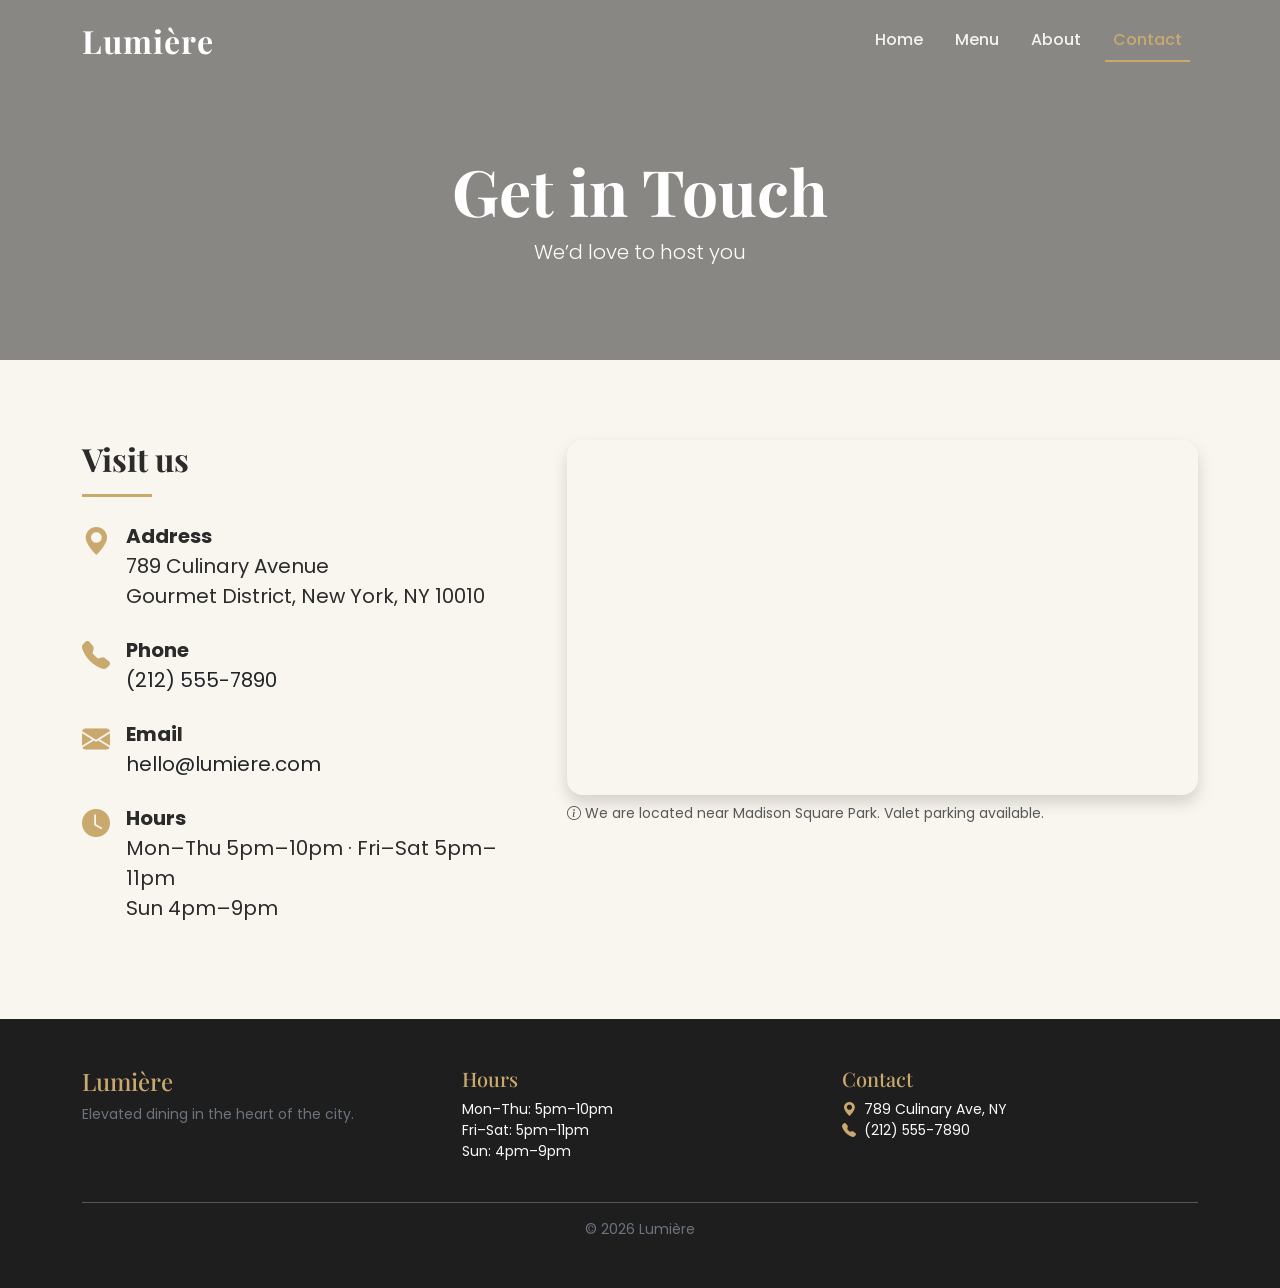
<file: contact.html>
<!DOCTYPE html>
<html lang="en">
<head>
  <meta charset="UTF-8">
  <meta name="viewport" content="width=device-width, initial-scale=1.0">
  <title>Lumière · Contact</title>
  <link href="https://cdn.jsdelivr.net/npm/bootstrap@5.3.2/dist/css/bootstrap.min.css" rel="stylesheet">
  <link rel="stylesheet" href="https://cdn.jsdelivr.net/npm/bootstrap-icons@1.11.3/font/bootstrap-icons.min.css">
  <link href="https://fonts.googleapis.com/css2?family=Playfair+Display:wght@500;600;700&family=Poppins:wght@300;400;500;600&display=swap" rel="stylesheet">
  <link href="https://unpkg.com/aos@2.3.1/dist/aos.css" rel="stylesheet">
  <link rel="stylesheet" href="style.css">
</head>
<body>

<nav class="navbar navbar-expand-lg fixed-top" id="mainNavbar">
  <div class="container">
    <a class="navbar-brand" href="index.html">Lumière</a>
    <button class="navbar-toggler" type="button" data-bs-toggle="collapse" data-bs-target="#navbarMain">
      <span class="navbar-toggler-icon"></span>
    </button>
    <div class="collapse navbar-collapse" id="navbarMain">
      <ul class="navbar-nav ms-auto">
        <li class="nav-item"><a class="nav-link" href="index.html">Home</a></li>
        <li class="nav-item"><a class="nav-link" href="menu.html">Menu</a></li>
        <li class="nav-item"><a class="nav-link" href="about.html">About</a></li>
        <li class="nav-item"><a class="nav-link active" href="contact.html">Contact</a></li>
      </ul>
    </div>
  </div>
</nav>

<!-- Page header -->
<section class="page-header d-flex align-items-center" style="background: linear-gradient(rgba(0,0,0,0.45), rgba(0,0,0,0.45)), url('https://images.unsplash.com/photo-1552566626-52f8b828add9?w=1600&auto=format') center/cover;">
  <div class="container text-center text-white">
    <h1 class="display-3 serif fw-bold" data-aos="fade-down">Get in Touch</h1>
    <p class="lead" data-aos="fade-up">We’d love to host you</p>
  </div>
</section>

<!-- Contact info + Map -->
<section class="py-6 bg-cream">
  <div class="container">
    <div class="row g-5">
      <div class="col-lg-5" data-aos="fade-right">
        <h2 class="serif fw-bold">Visit us</h2>
        <div class="divider ms-0 mb-4"></div>
        <ul class="list-unstyled fs-5">
          <li class="mb-4 d-flex"><i class="bi bi-geo-alt-fill text-gold me-3 fs-3"></i> <div><strong>Address</strong><br>789 Culinary Avenue<br>Gourmet District, New York, NY 10010</div></li>
          <li class="mb-4 d-flex"><i class="bi bi-telephone-fill text-gold me-3 fs-3"></i> <div><strong>Phone</strong><br><a href="tel:+12125557890" class="text-dark text-decoration-none">(212) 555-7890</a></div></li>
          <li class="mb-4 d-flex"><i class="bi bi-envelope-fill text-gold me-3 fs-3"></i> <div><strong>Email</strong><br><a href="mailto:hello@lumiere.com" class="text-dark text-decoration-none">hello@lumiere.com</a></div></li>
          <li class="d-flex"><i class="bi bi-clock-fill text-gold me-3 fs-3"></i> <div><strong>Hours</strong><br>Mon–Thu 5pm–10pm · Fri–Sat 5pm–11pm<br>Sun 4pm–9pm</div></li>
        </ul>
      </div>
      <div class="col-lg-7" data-aos="fade-left">
        <div class="ratio ratio-16x9 rounded-4 overflow-hidden shadow">
          <iframe src="https://www.google.com/maps/embed?pb=!1m18!1m12!1m3!1d3022.966309534333!2d-73.9872596845939!3d40.74844097932841!2m3!1f0!2f0!3f0!3m2!1i1024!2i768!4f13.1!3m3!1m2!1s0x89c259a9b3117469%3A0xd134e199a405a163!2sEmpire%20State%20Building!5e0!3m2!1sen!2sus!4v1616169492224!5m2!1sen!2sus" 
            style="border:0;" allowfullscreen="" loading="lazy" referrerpolicy="no-referrer-when-downgrade" title="Restaurant location map"></iframe>
        </div>
        <p class="text-muted small mt-2"><i class="bi bi-info-circle"></i> We are located near Madison Square Park. Valet parking available.</p>
      </div>
    </div>
  </div>
</section>

<!-- Footer -->
<footer class="bg-dark text-light py-5">
  <div class="container">
    <div class="row gy-4">
      <div class="col-md-4"><h4 class="serif text-gold">Lumière</h4><p class="small text-secondary">Elevated dining in the heart of the city.</p></div>
      <div class="col-md-4"><h5 class="serif text-gold">Hours</h5><ul class="list-unstyled small"><li>Mon–Thu: 5pm–10pm</li><li>Fri–Sat: 5pm–11pm</li><li>Sun: 4pm–9pm</li></ul></div>
      <div class="col-md-4"><h5 class="serif text-gold">Contact</h5><ul class="list-unstyled small"><li><i class="bi bi-geo-alt-fill me-2 text-gold"></i>789 Culinary Ave, NY</li><li><i class="bi bi-telephone-fill me-2 text-gold"></i>(212) 555-7890</li></ul></div>
    </div>
    <hr class="opacity-25 mt-4"><div class="text-center small text-secondary">© 2026 Lumière</div>
  </div>
</footer>

<script src="https://cdn.jsdelivr.net/npm/bootstrap@5.3.2/dist/js/bootstrap.bundle.min.js"></script>
<script src="https://unpkg.com/aos@2.3.1/dist/aos.js"></script>
<script src="script.js"></script>
</body>
</html>
</file>
<file: style.css>
/* style.css – premium restaurant theme */

:root {
  --charcoal: #1e1e1e;
  --gold: #c9a96e;
  --gold-light: #dbbb8b;
  --cream: #f9f6f0;
  --white: #ffffff;
  --dark-bg: #121212;
  --body-font: 'Poppins', sans-serif;
  --heading-font: 'Playfair Display', serif;
  --transition: all 0.3s ease;
}

body {
  font-family: var(--body-font);
  background-color: var(--cream);
  color: #2b2b2b;
  padding-top: 76px; /* fixed navbar offset */
  scroll-behavior: smooth;
}

h1, h2, h3, h4, .serif {
  font-family: var(--heading-font);
}

.text-gold { color: var(--gold) !important; }
.bg-cream { background-color: var(--cream); }
.bg-dark { background-color: var(--charcoal) !important; }

.letter-spacing-2 { letter-spacing: 2px; }
.divider {
  width: 70px;
  height: 3px;
  background: var(--gold);
  margin-top: 1rem;
}
.gold-line {
  flex: 1;
  height: 2px;
  background: linear-gradient(90deg, var(--gold) 0%, transparent 100%);
  max-width: 120px;
}

/* ===== NAVBAR ===== */
#mainNavbar {
  transition: var(--transition);
  padding: 0.75rem 0;
  background-color: transparent;
}
#mainNavbar .navbar-brand {
  font-family: var(--heading-font);
  font-weight: 700;
  font-size: 2rem;
  color: var(--white);
  letter-spacing: 1px;
}
#mainNavbar .nav-link {
  color: rgba(255,255,255,0.9) !important;
  font-weight: 500;
  margin: 0 0.5rem;
  transition: var(--transition);
  border-bottom: 2px solid transparent;
}
#mainNavbar .nav-link:hover,
#mainNavbar .nav-link.active {
  color: var(--gold) !important;
  border-bottom-color: var(--gold);
}
/* scrolled state */
#mainNavbar.scrolled {
  background-color: var(--white);
  box-shadow: 0 8px 20px rgba(0,0,0,0.05);
}
#mainNavbar.scrolled .navbar-brand,
#mainNavbar.scrolled .nav-link {
  color: var(--charcoal) !important;
}
#mainNavbar.scrolled .nav-link:hover,
#mainNavbar.scrolled .nav-link.active {
  color: var(--gold) !important;
}
.navbar-toggler {
  border: none;
}
.navbar-toggler-icon {
  background-image: url("data:image/svg+xml,%3csvg xmlns='http://www.w3.org/2000/svg' viewBox='0 0 30 30'%3e%3cpath stroke='rgba(255, 255, 255, 0.9)' stroke-linecap='round' stroke-miterlimit='10' stroke-width='2' d='M4 7h22M4 15h22M4 23h22'/%3e%3c/svg%3e");
}
.scrolled .navbar-toggler-icon {
  background-image: url("data:image/svg+xml,%3csvg xmlns='http://www.w3.org/2000/svg' viewBox='0 0 30 30'%3e%3cpath stroke='rgba(30,30,30,1)' stroke-linecap='round' stroke-miterlimit='10' stroke-width='2' d='M4 7h22M4 15h22M4 23h22'/%3e%3c/svg%3e");
}

/* ===== HERO ===== */
.hero {
  min-height: 90vh;
  background: url('https://images.unsplash.com/photo-1517248135467-4c7edcad34c4?w=1600&auto=format&fit=crop') no-repeat center center/cover;
  position: relative;
  margin-top: -76px; /* pull under navbar */
  padding-top: 76px;
}
.hero-overlay {
  position: absolute;
  top: 0; left: 0; width: 100%; height: 100%;
  background: rgba(0,0,0,0.45);
}
.hero-title {
  font-size: 5.5rem;
  font-family: var(--heading-font);
  font-weight: 700;
  letter-spacing: 6px;
}
.hero-tagline {
  font-size: 1.5rem;
  font-weight: 300;
  letter-spacing: 2px;
}
.btn-gold {
  background: var(--gold);
  color: var(--charcoal);
  font-weight: 600;
  border-radius: 40px;
  transition: var(--transition);
  border: 2px solid var(--gold);
}
.btn-gold:hover {
  background: transparent;
  color: var(--gold);
  transform: scale(1.03);
}
.btn-outline-gold {
  border: 2px solid var(--gold);
  color: var(--charcoal);
  font-weight: 500;
  border-radius: 40px;
  transition: var(--transition);
}
.btn-outline-gold:hover {
  background: var(--gold);
  color: #000;
  transform: scale(1.02);
}

/* fade-in animations (hero) */
.fade-in-up {
  animation: fadeInUp 1s ease forwards;
  opacity: 0;
}
.delay-1 { animation-delay: 0.2s; }
.delay-2 { animation-delay: 0.5s; }
@keyframes fadeInUp {
  0% { opacity: 0; transform: translateY(20px); }
  100% { opacity: 1; transform: translateY(0); }
}

/* ===== CARDS (dish / menu) ===== */
.dish-card, .menu-card {
  transition: var(--transition);
  background: var(--white);
  border-radius: 1rem;
}
.dish-card:hover, .menu-card:hover {
  transform: translateY(-8px);
  box-shadow: 0 20px 30px -8px rgba(0,0,0,0.15) !important;
}
.card-img-wrapper img, .menu-card img {
  transition: transform 0.5s ease;
}
.dish-card:hover img, .menu-card:hover img {
  transform: scale(1.05);
}
.object-fit-cover { object-fit: cover; }

/* hover zoom effect for images */
.hover-zoom {
  transition: transform 0.4s ease;
}
.hover-zoom:hover {
  transform: scale(1.02);
}

/* ===== PAGE HEADER (menu, about, contact) ===== */
.page-header {
  min-height: 40vh;
  background-size: cover !important;
  background-position: center !important;
  margin-top: -76px;
  padding-top: 76px;
}

/* ===== SPACING ===== */
.py-6 {
  padding-top: 5rem;
  padding-bottom: 5rem;
}
.mb-6 { margin-bottom: 4rem; }

/* ===== FOOTER ===== */
footer a { transition: var(--transition); }
footer a:hover { color: var(--gold) !important; }

/* ===== RESPONSIVE ===== */
@media (max-width: 768px) {
  .hero-title { font-size: 3.8rem; }
  .hero-tagline { font-size: 1.2rem; }
  #mainNavbar .navbar-brand { font-size: 1.8rem; }
  .py-6 { padding-top: 3.5rem; padding-bottom: 3.5rem; }
}

/* smooth scroll */
html { scroll-behavior: smooth; }
</file>
